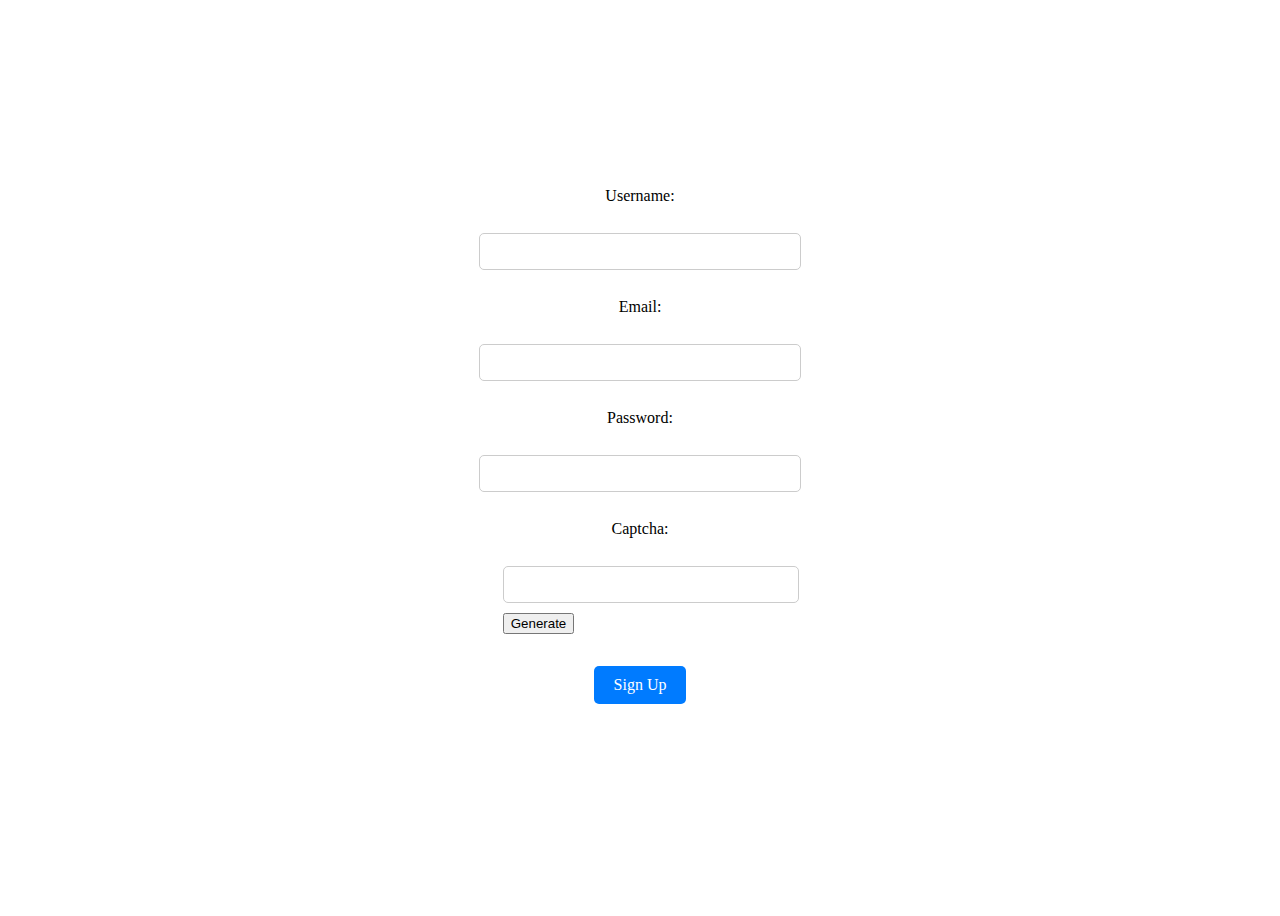
<file: Cricket2.html>
<!DOCTYPE html>
<html lang="en">
<head>
    <meta charset="UTF-8">
    <meta name="viewport" content="width=device-width, initial-scale=1.0">
    <title>PickMyX1</title>
</head>
<body>
    <div id="signup-form" class="signup-container">
        <form action="/signup" id="signupForm" method="post" class="signup-form">
            <label for="username">Username:</label><br>
            <input type="text" id="username" name="username" required><br>
            <label for="email">Email:</label><br>
            <input type="email" id="email" name="email" required><br>
            <label for="password">Password:</label><br>
            <input type="password" id="password" name="password" required><br>
            <label for="captcha">Captcha:</label><br>
            <div class="captcha-container">
                <input type="text" id="captcha-input" name="captcha" required>
                <button type="button" id="gen" onclick="generateCaptcha()">Generate</button>
            </div>
            <p id="captcha"></p>
            <a href="Cricket3.html" id="submit-button" class="submit-button">Sign Up</a>
            <p id="see"></p>
        </form>
    </div>

    <style>
        .signup-container {
    display: flex;
    justify-content: center;
    align-items: center;
    height: 100vh;
}

body{
    background-image: url("https://cdn.vectorstock.com/i/1000v/28/93/cricket-stadium-background-vector-15522893.jpg");
    background-size: cover;
}

.signup-form {
    background-color:(white); /* Semi-transparent background for form */
    padding: 20px;
    border-radius: 10px;
    display: flex;
    flex-direction: column;
    align-items: center;
    width: 300px;
   
}

#see{
    margin-top: 10px;
    font-weight: bold;
}

.signup-form label, .signup-form input {
    margin-bottom: 10px; /* Add spacing between form elements */
    color: black; /* Set text color to white for better contrast */
}

.signup-form input[type="text"],
.signup-form input[type="email"],
.signup-form input[type="password"],
.signup-form input[type="submit"] {
    width: 100%; /* Set width of form elements */
    padding: 10px; /* Add padding for better appearance */
    border: 1px solid #ccc; /* Add border */
    border-radius: 5px; /* Add border-radius for rounded corners */
}

.signup-form input[type="submit"] {
    background-color: #007bff; /* Change button color as needed */
    color: white;
    border: none;
    cursor: pointer;
    transition: background-color 0.3s ease;
}

.signup-form input[type="submit"]:hover {
    background-color: #0056b3; /* Darker shade on hover */
}

.submit-button {
    display: inline-block;
    padding: 10px 20px;
    background-color: #007bff; /* Change button color as needed */
    color: white;
    text-decoration: none;
    border-radius: 5px;
    text-align: center;
    transition: background-color 0.3s ease;
    cursor: pointer;
}

.submit-button:hover {
    background-color: #0056b3; /* Darker shade on hover */
}

    </style>
</body>
<script src="script.js"></script>
</html>
</file>
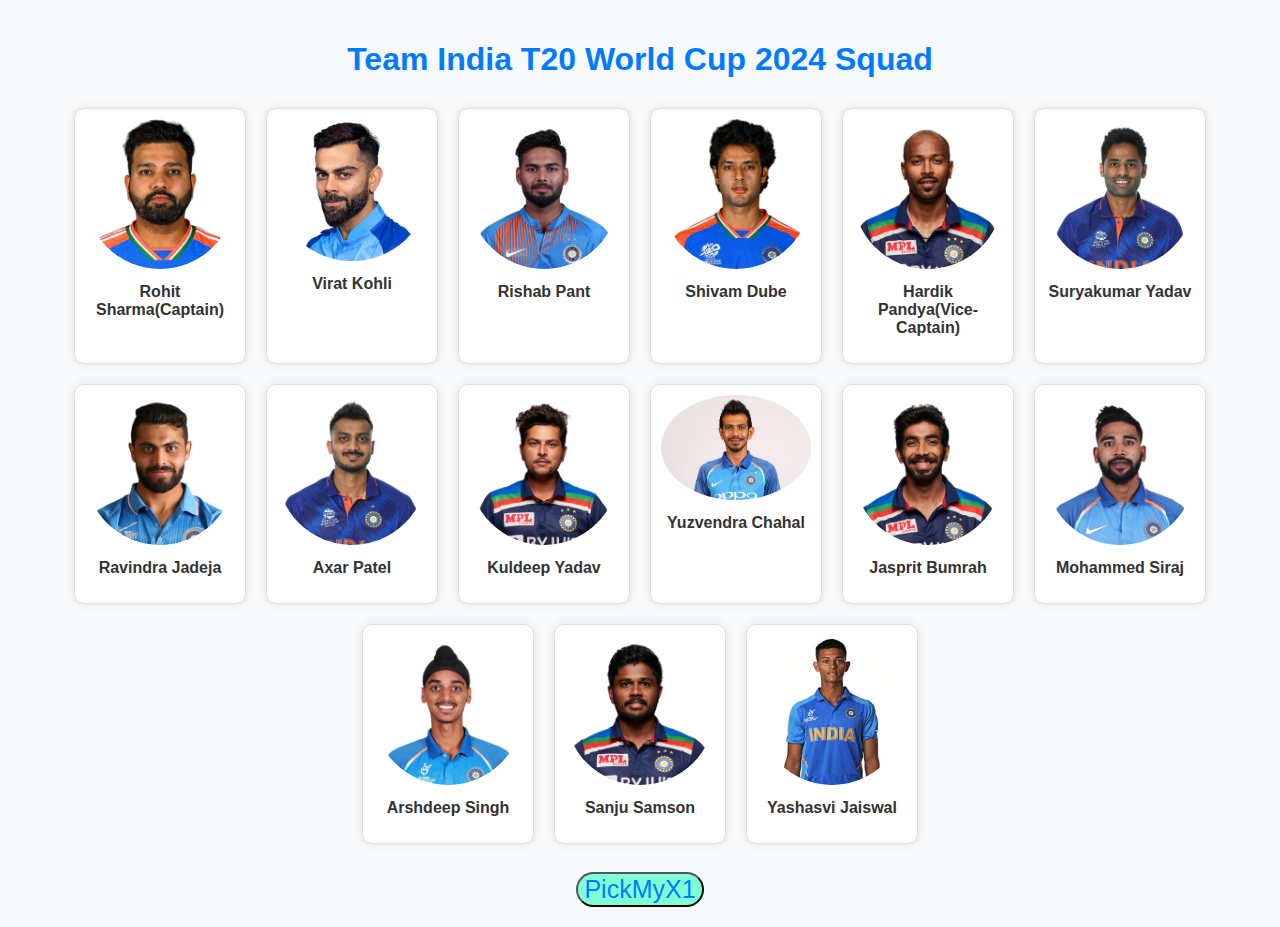
<file: Cricket4.html>
<!DOCTYPE html>
<html lang="en">
<head>
    <meta charset="UTF-8">
    <meta name="viewport" content="width=device-width, initial-scale=1.0">
    <title>Team India T20 World Cup 2024 Squad</title>
</head>
<body>
    <div class="container">
        <h1>Team India T20 World Cup 2024 Squad</h1>
        <div class="squad">
            <div class="player">
                <img src="1.png" alt="Player 1">
                <p>Rohit Sharma(Captain)</p>
            </div>
            <div class="player">
                <img src="2.jpg" alt="Player 2">
                <p>Virat Kohli</p>
            </div>
            <div class="player">
                <img src="3.png" alt="Player 2">
                <p>Rishab Pant</p>
            </div>
            <div class="player">
                <img src="4.png" alt="Player 2">
                <p>Shivam Dube</p>
            </div>
            <div class="player">
                <img src="5.png" alt="Hardik Pandya">
                <p>Hardik Pandya(Vice-Captain)</p>
            </div>
            <div class="player">
                <img src="6.png" alt="Player 2">
                <p>Suryakumar Yadav</p>
            </div>
            <div class="player">
                <img src="7.png" alt="Player 2">
                <p>Ravindra Jadeja</p>
            </div>
            <div class="player">
                <img src="8.png" alt="Player 2">
                <p>Axar Patel</p>
            </div>
            <div class="player">
                <img src="9.png" alt="Player 2">
                <p>Kuldeep Yadav</p>
            </div>
            <div class="player">
                <img src="10.jpg" alt="Player 2">
                <p>Yuzvendra Chahal</p>
            </div>
            <div class="player">
                <img src="11.png" alt="Player 2">
                <p>Jasprit Bumrah</p>
            </div>
            <div class="player">
                <img src="12.png" alt="Player 2">
                <p>Mohammed Siraj</p>
            </div>
            <div class="player">
                <img src="13.png" alt="Player 2">
                <p>Arshdeep Singh</p>
            </div>
            <div class="player">
                <img src="14.png" alt="Player 2">
                <p>Sanju Samson</p>
            </div>
            <div class="player">
                <img src="15.jpeg" alt="Player 2">
                <p>Yashasvi Jaiswal</p>
            </div>
            <!-- Repeat for all 15 players -->
        </div>
        <br>
        <button id="navigateButton">PickMyX1</button>

    </div>
    <style>
        body {
    font-family: Arial, sans-serif;
    margin: 0;
    padding: 0;
    background-color: #f8f9fa;
    background-image: url("https://media.istockphoto.com/id/641189676/photo/cricket-stadium.jpg?s=612x612&w=0&k=20&c=6aUm1D7NiTTR6ZC4MCcLW2zBnMbIwfqDqc8NBIDATn4=");
    background-size: cover;
}

.container {
    text-align: center;
    padding: 20px;
}

#navigateButton{
    font-size: 25px;
    color: #007bff;
    border-radius: 75px;
    background-color: aquamarine;
}

h1 {
    color: #007bff;
    margin-bottom: 20px;
}

.squad {
    display: flex;
    flex-wrap: wrap;
    justify-content: center;
}

.player {
    margin: 10px;
    padding: 10px;
    border: 1px solid #ddd;
    border-radius: 10px;
    background-color: #fff;
    box-shadow: 0 0 10px rgba(0, 0, 0, 0.1);
    width: 150px;
    text-align: center;
}

.player img {
    width: 100%;
    height: auto;
    border-radius: 50%;
}

.player p {
    margin-top: 10px;
    font-size: 16px;
    font-weight: bold;
    color: #333;
}

    </style>
</body>
<script src="script.js"></script>
</html>
</file>
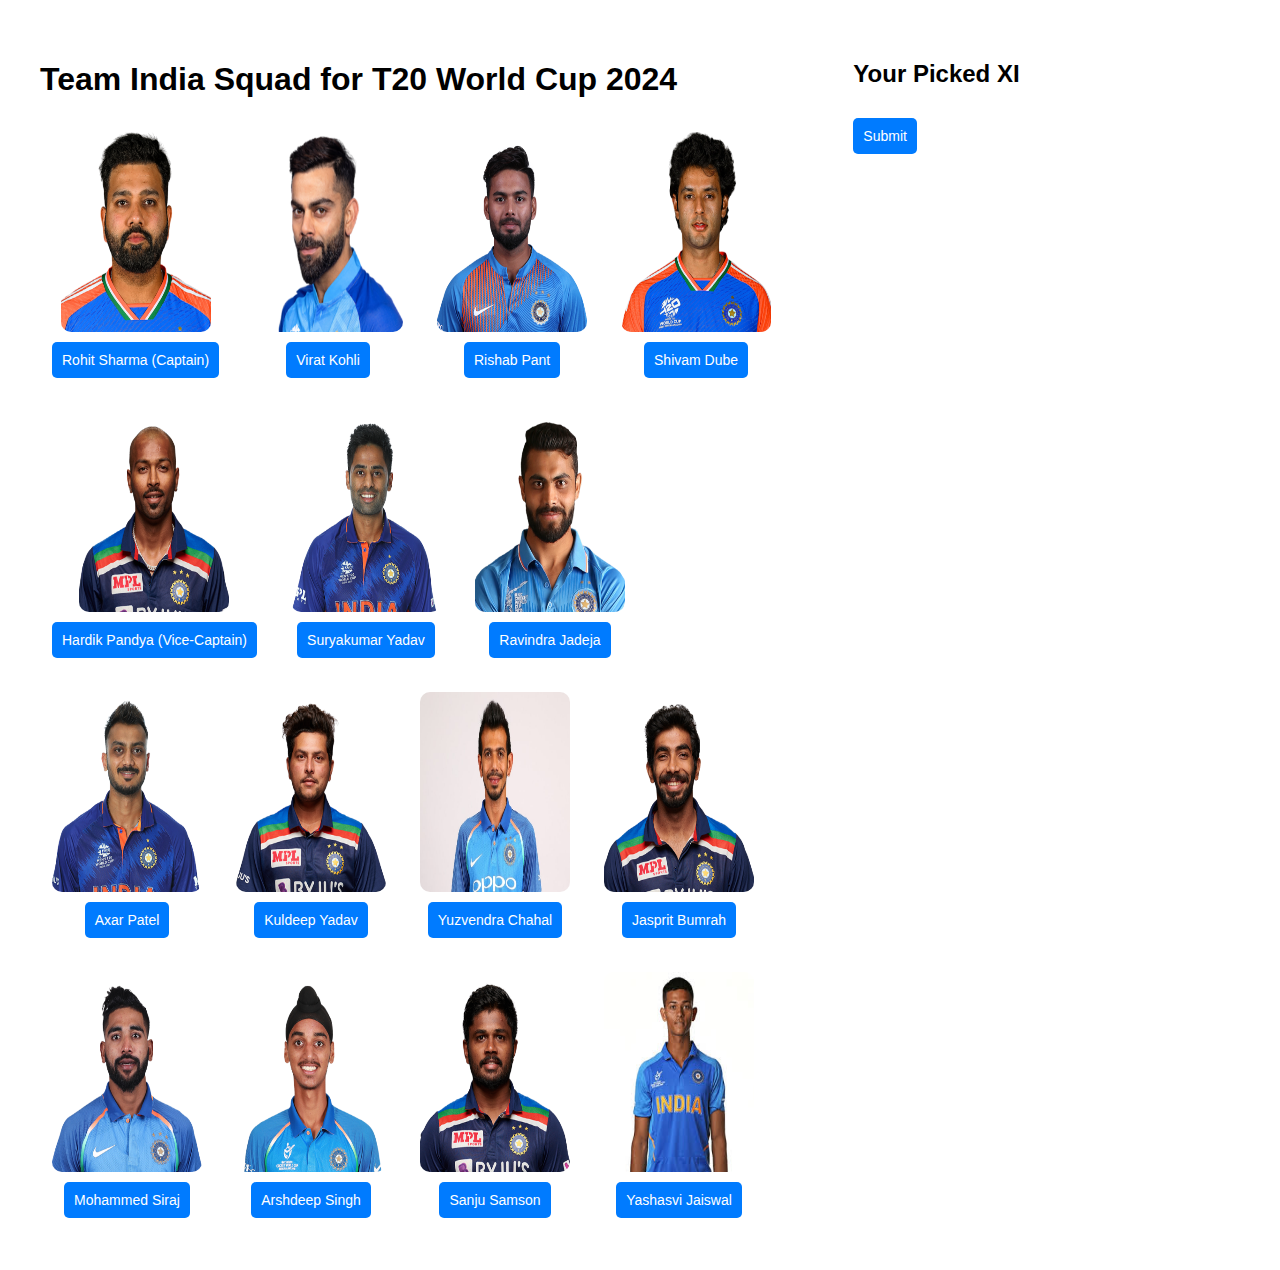
<file: Cricket5.html>
<!DOCTYPE html>
<html lang="en">
<head>
    <meta charset="UTF-8">
    <meta name="viewport" content="width=device-width, initial-scale=1.0">
    <title>Team India Squad Selection</title>
    
</head>
<body>
    <div class="container">
        <div class="squad">
            <h1>Team India Squad for T20 World Cup 2024</h1>
            <div class="players">
                <div class="player">
                    <img src="1.png" alt="Rohit Sharma">
                    <button data-name="Rohit Sharma">Rohit Sharma (Captain)</button>
                </div>
                <div class="player">
                    <img src="2.jpg" alt="Virat Kohli">
                    <button data-name="Virat Kohli">Virat Kohli</button>
                </div>
                <div class="player">
                    <img src="3.png" alt="Rishab Pant">
                    <button data-name="Rishab Pant">Rishab Pant</button>
                </div>
                <div class="player">
                    <img src="4.png" alt="Shivam Dube">
                    <button data-name="Shivam Dube">Shivam Dube</button>
                </div>
                <div class="player">
                    <img src="5.png" alt="Hardik Pandya">
                    <button data-name="Hardik Pandya">Hardik Pandya (Vice-Captain)</button>
                </div>
                <div class="player">
                    <img src="6.png" alt="Suryakumar Yadav">
                    <button data-name="Suryakumar Yadav">Suryakumar Yadav</button>
                </div>
                <div class="player">
                    <img src="7.png" alt="Ravindra Jadeja">
                    <button data-name="Ravindra Jadeja">Ravindra Jadeja</button>
                </div>
                <div class="player">
                    <img src="8.png" alt="Axar Patel">
                    <button data-name="Axar Patel">Axar Patel</button>
                </div>
                <div class="player">
                    <img src="9.png" alt="Kuldeep Yadav">
                    <button data-name="Kuldeep Yadav">Kuldeep Yadav</button>
                </div>
                <div class="player">
                    <img src="10.jpg" alt="Yuzvendra Chahal">
                    <button data-name="Yuzvendra Chahal">Yuzvendra Chahal</button>
                </div>
                <div class="player">
                    <img src="11.png" alt="Jasprit Bumrah">
                    <button data-name="Jasprit Bumrah">Jasprit Bumrah</button>
                </div>
                <div class="player">
                    <img src="12.png" alt="Mohammed Siraj">
                    <button data-name="Mohammed Siraj">Mohammed Siraj</button>
                </div>
                <div class="player">
                    <img src="13.png" alt="Arshdeep Singh">
                    <button data-name="Arshdeep Singh">Arshdeep Singh</button>
                </div>
                <div class="player">
                    <img src="14.png" alt="Sanju Samson">
                    <button data-name="Sanju Samson">Sanju Samson</button>
                </div>
                <div class="player">
                    <img src="15.jpeg" alt="Yashasvi Jaiswal">
                    <button data-name="Yashasvi Jaiswal">Yashasvi Jaiswal</button>
                </div>
            </div>
        </div>
        <div class="selection">
            <h2>Your Picked XI</h2>
            <ul id="pickedPlayers">
                <!-- Selected players will be listed here -->
            </ul>
            <button id="submitButton">Submit</button>
        </div>
    </div>

    <style>
        body {
    font-family: Arial, sans-serif;
    margin: 0;
    padding: 0;
    background-image: url("https://t4.ftcdn.net/jpg/06/47/68/01/360_F_647680170_4U5WcCBpEnjhKF61notrDk41O9Yb1XEk.jpg");
    background-size: cover;
}

.container {
    display: flex;
    padding: 20px;
    justify-content: space-around;
    align-items: flex-start;
}

.squad {
    flex: 2;
    background-color: rgba(255, 255, 255, 0.8);
    padding: 20px;
    border-radius: 10px;
}

.selection {
    flex: 1;
    background-color: rgba(255, 255, 255, 0.8);
    padding: 20px;
    border-radius: 10px;
}

.players {
    display: flex;
    flex-wrap: wrap;
    gap: 10px;
}

.player {
    display: flex;
    flex-direction: column;
    align-items: center;
    border: 2px solid transparent;
    padding: 10px;
    border-radius: 10px;
    transition: border-color 0.3s;
}

.player img {
    width: 150px;
    height: 200px;
    border-radius: 10px;
}

button {
    margin-top: 10px;
    padding: 10px;
    border: none;
    background-color: #007bff;
    color: white;
    font-size: 14px;
    border-radius: 5px;
    cursor: pointer;
    transition: background-color 0.3s;
}

button:hover {
    background-color: #0056b3;
}

#pickedPlayers {
    list-style-type: none;
    padding: 0;
}

#pickedPlayers li {
    margin: 10px 0;
    font-weight: bold;
}

    </style>
    
</body>
<script> 
    document.addEventListener("DOMContentLoaded", () => {
    const buttons = document.querySelectorAll(".player button");
    const pickedPlayersList = document.getElementById("pickedPlayers");
    const maxPlayers = 11;
    const pickedPlayers = [];

    buttons.forEach(button => {
        button.addEventListener("click", () => {
            const playerName = button.getAttribute("data-name");
            switch (true) {
                case pickedPlayers.includes(playerName):
                    alert("This player is already in your XI!");
                    break;
                
                case pickedPlayers.length < maxPlayers:
                    pickedPlayers.push(playerName);
                    updatePlayerList();
                    break;

                default:
                    alert("You can only pick 11 players!");
            }
        });
    });

    function updatePlayerList() {
        pickedPlayersList.innerHTML = "";
        pickedPlayers.forEach(name => {
            const li = document.createElement("li");
            li.textContent = name;
            pickedPlayersList.appendChild(li);
    });
    }

    const submit = document.getElementById("submitButton");
    submit.addEventListener("click", () => {
        if(pickedPlayers.length === maxPlayers)
    {
        localStorage.setItem("pickedPlayers", JSON.stringify(pickedPlayers));
        window.location.href = "Cricket6.html";
    }
    else{
        alert("Please enter 11 players");
    }
    });
   
});
</script>

</html>
</file>
